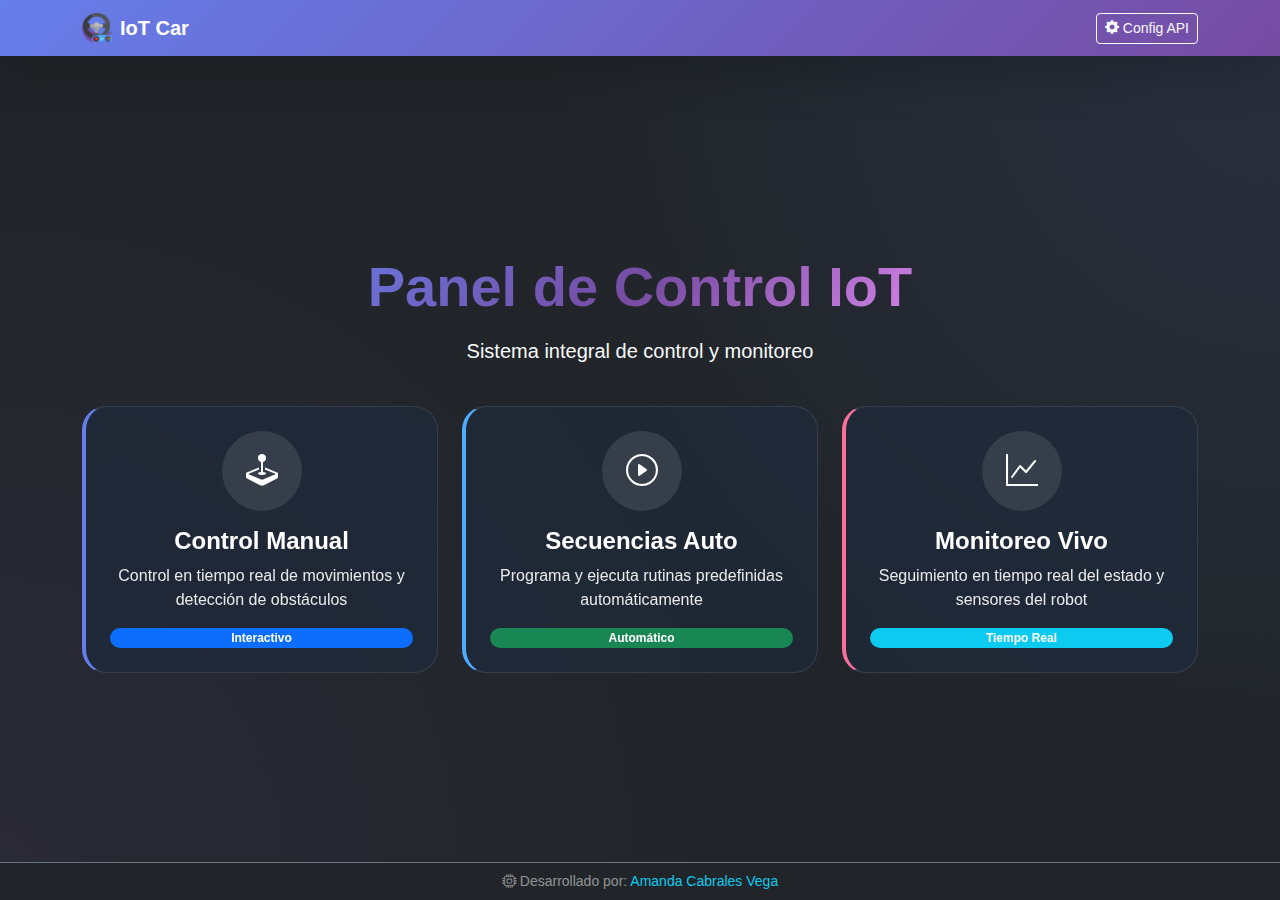
<file: index.html>
<!DOCTYPE html>
<html lang="es">
<head>
  <meta charset="UTF-8">
  <meta name="viewport" content="width=device-width, initial-scale=1, maximum-scale=1, user-scalable=no">
  <title>IoT Car - Panel Principal</title>
  
  <link href="https://cdn.jsdelivr.net/npm/bootstrap@5.3.2/dist/css/bootstrap.min.css" rel="stylesheet">
  <link rel="stylesheet" href="https://cdn.jsdelivr.net/npm/bootstrap-icons@1.11.0/font/bootstrap-icons.css">
  <link rel="stylesheet" href="css/styles.css">
  <link rel="icon" type="image/png" href="imagenes/carreras.png">
</head>
<body class="bg-dark text-white">

  <nav class="navbar navbar-expand-lg navbar-dark bg-gradient-primary shadow-lg">
    <div class="container">
      <a class="navbar-brand fw-bold d-flex align-items-center" href="#">
        <img src="imagenes/carreras.png" alt="IoT Car" width="30" height="30" class="me-2">
        IoT Car
      </a>
      <button class="btn btn-outline-light btn-sm" data-bs-toggle="modal" data-bs-target="#configModal">
        <i class="bi bi-gear-fill me-1"></i>Config API
      </button>
    </div>
  </nav>

  <main class="hero-section">
    <div class="container h-100 d-flex flex-column justify-content-center py-4">
      
      <div class="row justify-content-center text-center mb-4">
        <div class="col-lg-8">
          <h1 class="display-4 fw-bold gradient-text">Panel de Control IoT</h1>
          <p class="lead text-light">Sistema integral de control y monitoreo</p>
        </div>
      </div>

      <div class="row g-4 justify-content-center">
        
        <div class="col-12 col-md-6 col-lg-4">
          <a href="control.html" class="text-decoration-none">
            <div class="card navigation-card control-card p-4 text-center">
              <div class="icon-wrapper mb-3"><i class="bi bi-joystick"></i></div>
              <h3 class="h4">Control Manual</h3>
              <p class="mb-3">Control en tiempo real de movimientos y detección de obstáculos</p>
              <span class="badge bg-primary rounded-pill">Interactivo</span>
            </div>
          </a>
        </div>

        <div class="col-12 col-md-6 col-lg-4">
          <a href="demo.html" class="text-decoration-none">
            <div class="card navigation-card demo-card p-4 text-center">
              <div class="icon-wrapper mb-3"><i class="bi bi-play-circle"></i></div>
              <h3 class="h4">Secuencias Auto</h3>
              <p class="mb-3">Programa y ejecuta rutinas predefinidas automáticamente</p>
              <span class="badge bg-success rounded-pill">Automático</span>
            </div>
          </a>
        </div>

        <div class="col-12 col-md-6 col-lg-4">
          <a href="monitor.html" class="text-decoration-none">
            <div class="card navigation-card monitor-card p-4 text-center">
              <div class="icon-wrapper mb-3"><i class="bi bi-graph-up"></i></div>
              <h3 class="h4">Monitoreo Vivo</h3>
              <p class="mb-3">Seguimiento en tiempo real del estado y sensores del robot</p>
              <span class="badge bg-info rounded-pill">Tiempo Real</span>
            </div>
          </a>
        </div>

      </div>
    </div>
  </main>

  <footer class="bg-dark border-top border-secondary py-2">
    <div class="container">
      <div class="text-center">
        <p class="mb-0 small text-white-50">
          <i class="bi bi-cpu me-1"></i>Desarrollado por: 
          <span class="text-info">Amanda Cabrales Vega</span>
        </p>
      </div>
    </div>
  </footer>

  <div class="modal fade" id="configModal" tabindex="-1">
    <div class="modal-dialog modal-dialog-centered">
      <div class="modal-content bg-dark text-white border-0 shadow-lg">
        <div class="modal-header border-secondary">
          <h5 class="modal-title"><i class="bi bi-server me-2"></i>Configurar API</h5>
          <button type="button" class="btn-close btn-close-white" data-bs-dismiss="modal"></button>
        </div>
        <div class="modal-body">
          <div class="mb-3">
            <label for="apiInput" class="form-label">URL del Servidor</label>
            <input type="text" id="apiInput" class="form-control bg-secondary border-dark text-white" placeholder="http://IP:5500">
          </div>
        </div>
        <div class="modal-footer border-secondary">
          <button type="button" class="btn btn-outline-light btn-sm" data-bs-dismiss="modal">Cancelar</button>
          <button id="btnSaveApi" class="btn btn-primary btn-sm">Guardar</button>
        </div>
      </div>
    </div>
  </div>

  <script type="module">
    import { getApiBase, setApiBase } from "./js/config.js";

    const apiInput = document.getElementById("apiInput");
    if(typeof getApiBase === 'function') {
        apiInput.value = getApiBase();
    }

    document.getElementById("btnSaveApi").addEventListener("click", () => {
      if(typeof setApiBase === 'function') {
          setApiBase(apiInput.value);
      }
      const modal = bootstrap.Modal.getInstance(document.getElementById('configModal'));
      modal.hide();
    });
  </script>

  <script src="https://cdn.jsdelivr.net/npm/bootstrap@5.3.2/dist/js/bootstrap.bundle.min.js"></script>
</body>
</html>
</file>
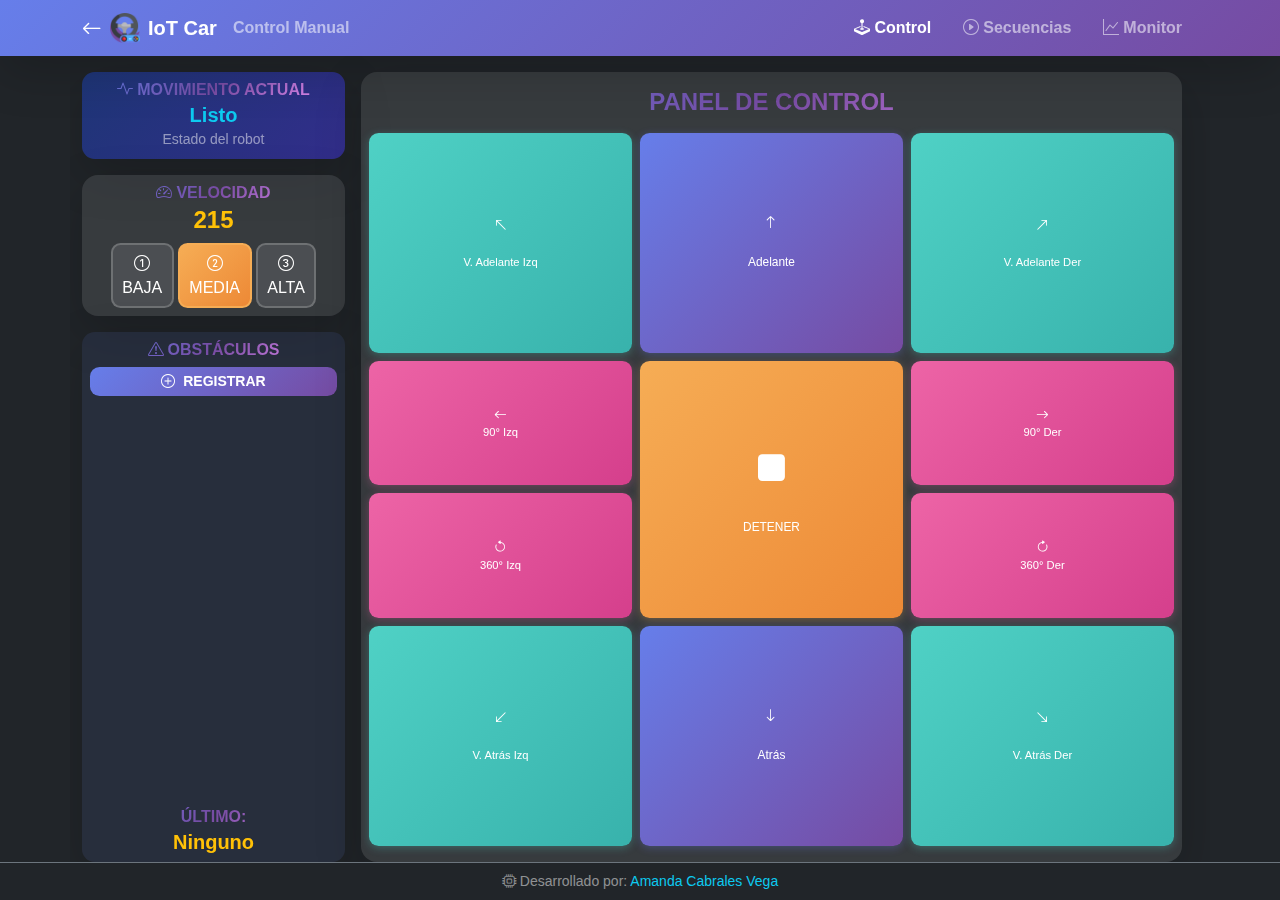
<file: control.html>
<!DOCTYPE html>
<html lang="es">
<head>
  <meta charset="UTF-8">
  <meta name="viewport" content="width=device-width, initial-scale=1, maximum-scale=1, user-scalable=no">
  <title>Control - IoT Carbot</title>

  <link href="https://cdn.jsdelivr.net/npm/bootstrap@5.3.2/dist/css/bootstrap.min.css" rel="stylesheet">
  <link rel="stylesheet" href="https://cdn.jsdelivr.net/npm/bootstrap-icons@1.11.0/font/bootstrap-icons.css">
  <link rel="stylesheet" href="css/styles.css">
  <link rel="icon" type="image/png" href="imagenes/carreras.png">
</head>

<body class="bg-dark text-white">

  <nav class="navbar navbar-expand-lg navbar-dark bg-gradient-primary shadow-lg">
    <div class="container">
      <a class="navbar-brand fw-bold d-flex align-items-center" href="index.html">
        <i class="bi bi-arrow-left me-2"></i>
        <img src="imagenes/carreras.png" alt="IoT Car" width="30" height="30" class="me-2">
        IoT Car
      </a>
      <span class="navbar-text fw-bold d-none d-lg-block">Control Manual</span>
      
      <div class="navbar-nav ms-auto">
        <a class="nav-link active fw-bold mx-2" href="control.html"><i class="bi bi-joystick me-1"></i>Control</a>
        <a class="nav-link fw-bold mx-2" href="demo.html"><i class="bi bi-play-circle me-1"></i>Secuencias</a>
        <a class="nav-link fw-bold mx-2" href="monitor.html"><i class="bi bi-graph-up me-1"></i>Monitor</a>
      </div>
    </div>
  </nav>

  <main class="container py-3 d-flex flex-column justify-content-center h-100">
    
    <div class="row g-3 w-100" style="flex: 1; max-height: 850px;">
      
      <div class="col-lg-3 mb-3 mb-lg-0 d-flex flex-column gap-3 h-100">
        
        <section class="flex-shrink-0">
          <div class="card status-card glass-card border-0 shadow-lg">
            <div class="card-body text-center p-2">
              <h6 class="fw-bold mb-1 gradient-text"><i class="bi bi-activity me-1"></i>MOVIMIENTO ACTUAL</h6>
              <div id="currentMove" class="h5 fw-bold text-info mb-0">Listo</div>
              <small class="text-white-50">Estado del robot</small>
            </div>
          </div>
        </section>

        <section class="flex-shrink-0">
          <div class="card glass-card border-0 shadow-lg">
            <div class="card-body p-2">
              <div class="text-center mb-1">
                <h6 class="fw-bold gradient-text mb-1"><i class="bi bi-speedometer2 me-1"></i>VELOCIDAD</h6>
                <div id="currentSpeedDisplay" class="h4 fw-bold text-warning mb-0">215</div>
              </div>
              <div class="d-flex justify-content-center align-items-center gap-1 mt-2">
                <button class="btn speed-btn speed-low compact-btn" data-speed="175">
                  <div class="speed-icon compact-icon"><i class="bi bi-1-circle"></i></div>
                  <div class="speed-info compact-info"><div class="speed-label">BAJA</div></div>
                </button>
                <button class="btn speed-btn speed-medium active-speed compact-btn" data-speed="215">
                  <div class="speed-icon compact-icon"><i class="bi bi-2-circle"></i></div>
                  <div class="speed-info compact-info"><div class="speed-label">MEDIA</div></div>
                </button>
                <button class="btn speed-btn speed-high compact-btn" data-speed="255">
                  <div class="speed-icon compact-icon"><i class="bi bi-3-circle"></i></div>
                  <div class="speed-info compact-info"><div class="speed-label">ALTA</div></div>
                </button>
              </div>
            </div>
          </div>
        </section>

        <section class="flex-grow-1 d-flex flex-column min-h-0">
          <div class="card obstacle-card glass-card border-0 shadow-lg h-100">
            <div class="card-body p-2 d-flex flex-column justify-content-center">
              <h6 class="fw-bold mb-2 gradient-text text-center"><i class="bi bi-exclamation-triangle me-1"></i>OBSTÁCULOS</h6>
              
              <div class="text-center mb-2">
                <button id="btnAddObstacle" class="btn obstacle-btn fw-bold px-2 py-1 btn-sm w-100">
                  <i class="bi bi-plus-circle me-1"></i> REGISTRAR
                </button>
              </div>
              
              <div class="text-center mt-auto">
                <h6 class="fw-bold gradient-text mb-1">ÚLTIMO:</h6>
                <div id="lastObstacle" class="text-warning fw-bold h5 mb-0">Ninguno</div>
              </div>
            </div>
          </div>
        </section>
      </div>

      <div class="col-lg-9 h-100">
        <section class="h-100">
          <div class="card glass-card border-0 shadow-lg h-100">
            <div class="card-body p-3 d-flex flex-column">
              <h4 class="fw-bold mb-3 gradient-text text-center flex-shrink-0">PANEL DE CONTROL</h4>
              
              <div class="d-flex flex-column flex-grow-1 justify-content-evenly gap-2">
                
                <div class="row justify-content-center flex-grow-1">
                  <div class="col-4 text-center px-1">
                    <button class="btn btn-control-directional w-100 h-100" data-move="5">
                      <i class="bi bi-arrow-up-left"></i><br><small>V. Adelante Izq</small>
                    </button>
                  </div>
                  <div class="col-4 text-center px-1">
                    <button class="btn btn-control-primary w-100 h-100" data-move="1">
                      <i class="bi bi-arrow-up"></i><br><small>Adelante</small>
                    </button>
                  </div>
                  <div class="col-4 text-center px-1">
                    <button class="btn btn-control-directional w-100 h-100" data-move="4">
                      <i class="bi bi-arrow-up-right"></i><br><small>V. Adelante Der</small>
                    </button>
                  </div>
                </div>

                <div class="row justify-content-center align-items-center flex-grow-1">
                  <div class="col-4 text-center px-1 h-100 d-flex flex-column gap-2">
                    <button class="btn btn-control-rotation w-100 flex-grow-1" data-move="9">
                      <i class="bi bi-arrow-left"></i><small>90° Izq</small>
                    </button>
                    <button class="btn btn-control-rotation w-100 flex-grow-1" data-move="11">
                      <i class="bi bi-arrow-counterclockwise"></i><small>360° Izq</small>
                    </button>
                  </div>
                  
                  <div class="col-4 text-center px-1 h-100">
                    <button class="btn btn-control-danger w-100 h-100" data-move="3">
                      <i class="bi bi-stop-fill display-5"></i><br><small>DETENER</small>
                    </button>
                  </div>
                  
                  <div class="col-4 text-center px-1 h-100 d-flex flex-column gap-2">
                    <button class="btn btn-control-rotation w-100 flex-grow-1" data-move="8">
                      <i class="bi bi-arrow-right"></i><small>90° Der</small>
                    </button>
                    <button class="btn btn-control-rotation w-100 flex-grow-1" data-move="10">
                      <i class="bi bi-arrow-clockwise"></i><small>360° Der</small>
                    </button>
                  </div>
                </div>

                <div class="row justify-content-center flex-grow-1">
                  <div class="col-4 text-center px-1">
                    <button class="btn btn-control-directional w-100 h-100" data-move="7">
                      <i class="bi bi-arrow-down-left"></i><br><small>V. Atrás Izq</small>
                    </button>
                  </div>
                  <div class="col-4 text-center px-1">
                    <button class="btn btn-control-primary w-100 h-100" data-move="2">
                      <i class="bi bi-arrow-down"></i><br><small>Atrás</small>
                    </button>
                  </div>
                  <div class="col-4 text-center px-1">
                    <button class="btn btn-control-directional w-100 h-100" data-move="6">
                      <i class="bi bi-arrow-down-right"></i><br><small>V. Atrás Der</small>
                    </button>
                  </div>
                </div>
                
              </div> </div>
          </div>
        </section>
      </div>
    </div>
  </main>

  <footer class="bg-dark border-top border-secondary py-2 mt-auto">
    <div class="container text-center">
      <p class="mb-0 small text-white-50">
        <i class="bi bi-cpu me-1"></i>Desarrollado por: <span class="text-info">Amanda Cabrales Vega</span>
      </p>
    </div>
  </footer>

  <script src="https://cdn.socket.io/4.7.5/socket.io.min.js"></script>
  <script type="module" src="js/control.js"></script>
  <script src="https://cdn.jsdelivr.net/npm/bootstrap@5.3.2/dist/js/bootstrap.bundle.min.js"></script>
  
  <style>
    @media (max-width: 768px) {
      .btn-control-primary small, 
      .btn-control-directional small, 
      .btn-control-rotation small,
      .btn-control-danger small {
        font-size: 0.65rem;
      }
      .bi { font-size: 1.2rem; }
      .display-5 { font-size: 2rem; }
    }
  </style>

</body>
</html>
</file>
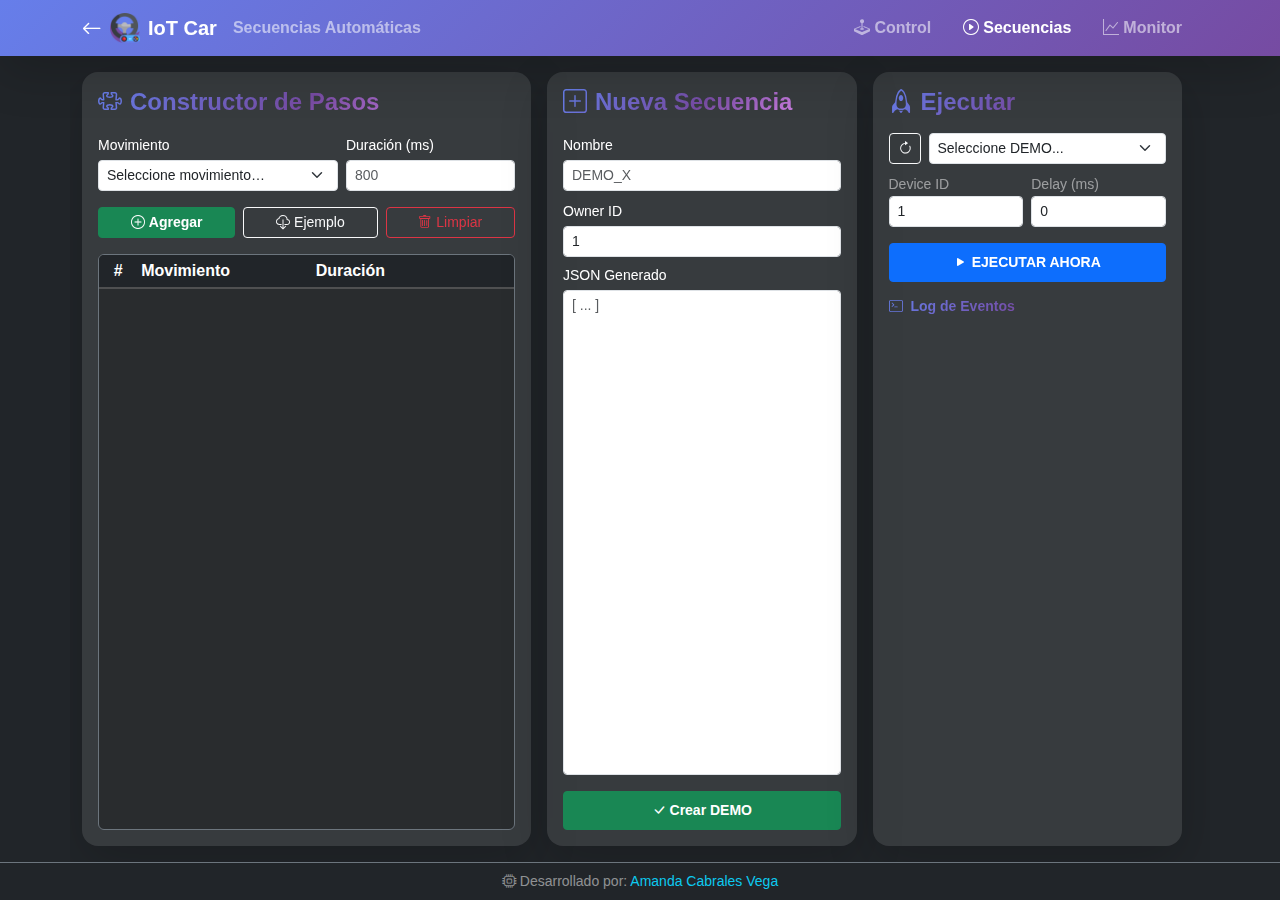
<file: demo.html>
<!DOCTYPE html>
<html lang="es">
<head>
  <meta charset="UTF-8" />
  <meta name="viewport" content="width=device-width, initial-scale=1, maximum-scale=1, user-scalable=no" />
  <title>Secuencias Automáticas - IoT Car</title>

  <link href="https://cdn.jsdelivr.net/npm/bootstrap@5.3.2/dist/css/bootstrap.min.css" rel="stylesheet"/>
  <link rel="stylesheet" href="https://cdn.jsdelivr.net/npm/bootstrap-icons@1.11.0/font/bootstrap-icons.css">
  <link rel="stylesheet" href="css/styles.css" />
  <link rel="icon" type="image/png" href="imagenes/carreras.png">

  <style>
    /* Layout Fullscreen sin scroll global */
    html, body {
      height: 100%;
      margin: 0;
      padding: 0;
      overflow: hidden;
    }
    body {
      display: flex;
      flex-direction: column;
    }
    /* Scroll interno para secciones específicas */
    .seccion-secuencia-scroll {
      overflow-y: auto; 
      min-height: 0; /* Necesario para Flexbox */
    }
    /* Estilos Scrollbar */
    .seccion-secuencia-scroll::-webkit-scrollbar { width: 8px; }
    .seccion-secuencia-scroll::-webkit-scrollbar-track { background: rgba(0,0,0,0.1); }
    .seccion-secuencia-scroll::-webkit-scrollbar-thumb {
      background: rgba(255,255,255,0.3);
      border-radius: 4px;
    }
    .seccion-secuencia-scroll::-webkit-scrollbar-thumb:hover { background: rgba(255,255,255,0.5); }
  </style>
</head>
<body class="bg-dark text-white">

  <nav class="navbar navbar-expand-lg navbar-dark bg-gradient-primary shadow-lg flex-shrink-0">
    <div class="container">
      <a class="navbar-brand fw-bold d-flex align-items-center" href="index.html">
        <i class="bi bi-arrow-left me-2"></i>
        <img src="imagenes/carreras.png" alt="IoT Car" width="30" height="30" class="me-2">
        <span class="d-none d-sm-inline">IoT Car</span>
      </a>
      <span class="navbar-text fw-bold d-none d-lg-block">Secuencias Automáticas</span>
      
      <div class="navbar-nav ms-auto">
        <a class="nav-link fw-bold mx-2" href="control.html"><i class="bi bi-joystick me-1"></i>Control</a>
        <a class="nav-link active fw-bold mx-2" href="demo.html"><i class="bi bi-play-circle me-1"></i>Secuencias</a>
        <a class="nav-link fw-bold mx-2" href="monitor.html"><i class="bi bi-graph-up me-1"></i>Monitor</a>
      </div>
    </div>
  </nav>

  <main class="container py-3 d-flex flex-column flex-grow-1 overflow-hidden">
    <div class="row g-3 w-100 h-100">
      
      <div class="col-lg-5 h-100 d-flex flex-column">
        <div class="card glass-card border-0 shadow-lg h-100">
          <div class="card-body d-flex flex-column p-3 h-100">
            
            <h4 class="fw-bold mb-3 gradient-text flex-shrink-0">
              <i class="bi bi-puzzle me-2"></i>Constructor de Pasos
            </h4>

            <div class="row g-2 align-items-end mb-3 flex-shrink-0">
              <div class="col-7">
                <label class="form-label text-white small mb-1">Movimiento</label>
                <select id="selMove" class="form-select form-select-sm">
                  <option disabled selected value="">Seleccione...</option>
                </select>
              </div>
              <div class="col-5">
                <label class="form-label text-white small mb-1">Duración (ms)</label>
                <input id="inpDuration" type="number" class="form-control form-control-sm" min="100" step="100" placeholder="800" />
              </div>
            </div>

            <div class="d-flex gap-2 mb-3 flex-shrink-0">
              <button id="btnAddStep" class="btn btn-success btn-sm fw-bold flex-fill">
                <i class="bi bi-plus-circle me-1"></i>Agregar
              </button>
              <button id="btnLoadExample" class="btn btn-outline-light btn-sm flex-fill">
                <i class="bi bi-cloud-download me-1"></i>Ejemplo
              </button>
              <button id="btnClearSteps" class="btn btn-outline-danger btn-sm flex-fill">
                <i class="bi bi-trash me-1"></i>Limpiar
              </button>
            </div>

            <div class="table-responsive flex-grow-1 border rounded border-secondary bg-black bg-opacity-25 seccion-secuencia-scroll">
              <table class="table table-dark table-striped table-sm align-middle mb-0 table-sticky-header">
                <thead>
                  <tr>
                    <th style="width: 10%;" class="text-center">#</th>
                    <th style="width: 45%;">Movimiento</th>
                    <th style="width: 20%;">Duración</th>
                    <th style="width: 25%; min-width: 120px;"></th> 
                  </tr>
                </thead>
                <tbody id="tblSteps"></tbody>
              </table>
            </div>

          </div>
        </div>
      </div>

      <div class="col-lg-7 h-100 d-flex flex-column">
        <div class="row h-100 g-3">
          
          <div class="col-md-6 h-100 d-flex flex-column">
            <div class="card glass-card border-0 shadow-lg h-100">
              <div class="card-body d-flex flex-column p-3">
                <h4 class="fw-bold mb-3 gradient-text flex-shrink-0">
                  <i class="bi bi-plus-square me-2"></i>Nueva Secuencia
                </h4>
                
                <div class="mb-2">
                  <label class="form-label text-white small mb-1">Nombre</label>
                  <input id="inpDemoName" type="text" class="form-control form-control-sm" placeholder="DEMO_X" />
                </div>
                
                <div class="mb-2">
                  <label class="form-label text-white small mb-1">Owner ID</label>
                  <input id="inpOwnerDevice" type="number" class="form-control form-control-sm" min="1" value="1" />
                </div>
                
                <div class="mb-2 flex-grow-1 d-flex flex-column min-h-0">
                  <label class="form-label text-white small mb-1">JSON Generado</label>
                  <textarea id="taStepsJson" class="form-control form-control-sm flex-grow-1" style="resize: none;" readonly placeholder="[ ... ]"></textarea>
                </div>
                
                <div class="mt-auto pt-2">
                  <button id="btnCreateDemo" class="btn btn-success btn-sm fw-bold w-100 py-2">
                    <i class="bi bi-check-lg me-1"></i>Crear DEMO
                  </button>
                </div>
              </div>
            </div>
          </div>

          <div class="col-md-6 h-100 d-flex flex-column">
            <div class="card glass-card border-0 shadow-lg h-100">
              <div class="card-body d-flex flex-column p-3">
                <h4 class="fw-bold mb-3 gradient-text flex-shrink-0">
                  <i class="bi bi-rocket me-2"></i>Ejecutar
                </h4>

                <div class="d-flex gap-2 mb-2 align-items-center">
                  <button id="btnRefreshDemos" class="btn btn-outline-light btn-sm">
                    <i class="bi bi-arrow-clockwise"></i>
                  </button>
                  <select id="selDemo" class="form-select form-select-sm flex-grow-1">
                    <option disabled selected value="">Seleccione DEMO...</option>
                  </select>
                </div>

                <div class="row g-2 mb-3">
                  <div class="col-6">
                    <label class="small text-white-50">Device ID</label>
                    <input id="inpRunDevice" type="number" class="form-control form-control-sm" value="1" />
                  </div>
                  <div class="col-6">
                    <label class="small text-white-50">Delay (ms)</label>
                    <input id="inpRunDelay" type="number" class="form-control form-control-sm" value="0" />
                  </div>
                </div>

                <button id="btnRunDemo" class="btn btn-primary btn-sm fw-bold w-100 mb-3 py-2">
                  <i class="bi bi-play-fill me-1"></i>EJECUTAR AHORA
                </button>

                <div class="d-flex flex-column flex-grow-1 min-h-0">
                  <h5 class="fw-bold mb-1 gradient-text small">
                    <i class="bi bi-terminal me-2"></i>Log de Eventos
                  </h5>
                  <div id="demoLog" class="log-container flex-grow-1 seccion-secuencia-scroll">
                  </div>
                </div>

              </div>
            </div>
          </div>

        </div>
      </div>
    </div>
  </main>

 <footer class="bg-dark border-top border-secondary py-2 flex-shrink-0">
    <div class="container">
      <div class="text-center">
        <p class="mb-0 small text-white-50">
          <i class="bi bi-cpu me-1"></i>Desarrollado por: 
          <span class="text-info">Amanda Cabrales Vega</span>
        </p>
      </div>
    </div>
  </footer>

  <script src="https://cdn.socket.io/4.7.5/socket.io.min.js"></script>
  <script type="module">
    import { demo } from "./js/api.js";
    async function refreshDemos() {
      try {
          const owner = document.getElementById('inpOwnerDevice')?.value || 1;
      } catch(e) {}
    }
    document.addEventListener("DOMContentLoaded", refreshDemos);
  </script>
  <script type="module" src="./js/demo.js"></script>
  <script src="https://cdn.jsdelivr.net/npm/bootstrap@5.3.2/dist/js/bootstrap.bundle.min.js"></script>

</body>
</html>
</file>
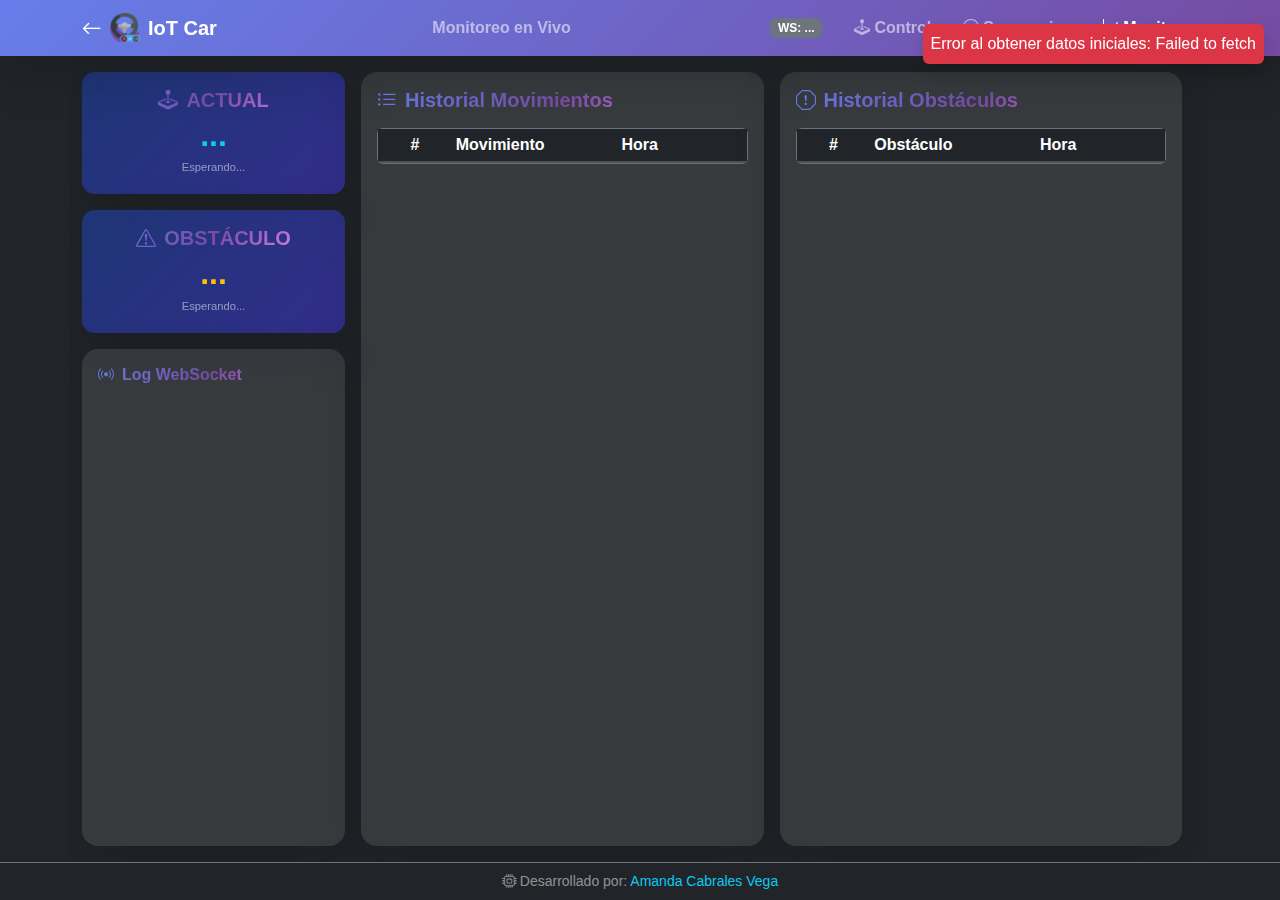
<file: monitor.html>
<!DOCTYPE html>
<html lang="es">
<head>
  <meta charset="UTF-8">
  <meta name="viewport" content="width=device-width, initial-scale=1, maximum-scale=1, user-scalable=no">
  <title>Monitoreo en Vivo - IoT Car</title>

  <link href="https://cdn.jsdelivr.net/npm/bootstrap@5.3.2/dist/css/bootstrap.min.css" rel="stylesheet">
  <link rel="stylesheet" href="https://cdn.jsdelivr.net/npm/bootstrap-icons@1.11.0/font/bootstrap-icons.css">
  <link rel="stylesheet" href="css/styles.css">
  <link rel="icon" type="image/png" href="imagenes/carreras.png">
  
  <style>
      /* Ajuste para scroll interno en logs */
      .log-container { min-height: 0; }
  </style>
</head>
<body class="bg-dark text-white">

  <nav class="navbar navbar-expand-lg navbar-dark bg-gradient-primary shadow-lg flex-shrink-0">
    <div class="container">
      <a class="navbar-brand fw-bold d-flex align-items-center" href="index.html">
        <i class="bi bi-arrow-left me-2"></i>
        <img src="imagenes/carreras.png" alt="IoT Car" width="30" height="30" class="me-2">
        <span class="d-none d-sm-inline">IoT Car</span>
      </a>
      <span class="navbar-text fw-bold d-none d-lg-block">Monitoreo en Vivo</span>
      
      <div class="d-flex align-items-center gap-3">
        <span id="wsStatus" class="badge bg-secondary d-flex align-items-center">
          <i class="bi bi-circle-fill me-1" style="font-size: 0.6rem;"></i>WS: OFF
        </span>
        
        <div class="navbar-nav d-flex flex-row">
          <a class="nav-link fw-bold mx-2" href="control.html"><i class="bi bi-joystick me-1"></i>Control</a>
          <a class="nav-link fw-bold mx-2" href="demo.html"><i class="bi bi-play-circle me-1"></i>Secuencias</a>
          <a class="nav-link active fw-bold mx-2" href="monitor.html"><i class="bi bi-graph-up me-1"></i>Monitor</a>
        </div>
      </div>
    </div>
  </nav>

  <main class="container py-3 d-flex flex-column flex-grow-1 overflow-hidden">
    <div class="row g-3 w-100 h-100"> 
      
      <div class="col-lg-3 h-100 d-flex flex-column gap-3">
        
        <div class="card status-card glass-card border-0 shadow-lg flex-shrink-0">
          <div class="card-body p-3 text-center">
            <h5 class="fw-bold mb-1 gradient-text"><i class="bi bi-joystick me-2"></i>ACTUAL</h5>
            <div class="h2 text-info fw-bold mb-0" id="liveMove">...</div>
            <small id="liveMoveTime" class="text-white-50" style="font-size: 0.7rem;">Esperando...</small>
          </div>
        </div>

        <div class="card status-card glass-card border-0 shadow-lg flex-shrink-0">
          <div class="card-body p-3 text-center">
            <h5 class="fw-bold mb-1 gradient-text"><i class="bi bi-exclamation-triangle me-2"></i>OBSTÁCULO</h5>
            <div class="h2 text-warning fw-bold mb-0" id="liveObs">...</div>
            <small id="liveObsTime" class="text-white-50" style="font-size: 0.7rem;">Esperando...</small>
          </div>
        </div>
        
        <div class="card glass-card border-0 shadow-lg flex-grow-1 d-flex flex-column min-h-0">
          <div class="card-body d-flex flex-column p-3 h-100">
            <h6 class="fw-bold mb-2 gradient-text flex-shrink-0">
              <i class="bi bi-broadcast me-2"></i>Log WebSocket
            </h6>
            <div id="wsLog" class="log-container flex-grow-1 seccion-secuencia-scroll"></div>
          </div>
        </div>
        
      </div>

      <div class="col-lg-9 h-100">
        <div class="row h-100 g-3">
          
          <div class="col-lg-6 h-100">
            <div class="card glass-card border-0 shadow-lg h-100 d-flex flex-column">
              <div class="card-body d-flex flex-column p-3 h-100">
                <h5 class="fw-bold mb-3 gradient-text flex-shrink-0">
                  <i class="bi bi-list-ul me-2"></i>Historial Movimientos
                </h5>
                <div class="flex-shrink-1 border rounded border-secondary bg-black bg-opacity-25 seccion-secuencia-scroll">
                  <table class="table table-dark table-striped table-sm align-middle mb-0 table-sticky-header">
                    <thead>
                      <tr>
                        <th style="width: 20%;" class="text-center">#</th>
                        <th style="width: 45%;">Movimiento</th>
                        <th style="width: 35%;">Hora</th>
                      </tr>
                    </thead>
                    <tbody id="tblMoveLog"></tbody>
                  </table>
                </div>
              </div>
            </div>
          </div>

          <div class="col-lg-6 h-100">
            <div class="card glass-card border-0 shadow-lg h-100 d-flex flex-column">
              <div class="card-body d-flex flex-column p-3 h-100">
                <h5 class="fw-bold mb-3 gradient-text flex-shrink-0">
                  <i class="bi bi-exclamation-octagon me-2"></i>Historial Obstáculos
                </h5>
                <div class="flex-shrink-1 border rounded border-secondary bg-black bg-opacity-25 seccion-secuencia-scroll">
                  <table class="table table-dark table-striped table-sm align-middle mb-0 table-sticky-header">
                    <thead>
                      <tr>
                        <th style="width: 20%;" class="text-center">#</th>
                        <th style="width: 45%;">Obstáculo</th>
                        <th style="width: 35%;">Hora</th>
                      </tr>
                    </thead>
                    <tbody id="tblObsLog"></tbody>
                  </table>
                </div>
              </div>
            </div>
          </div>

        </div>
      </div>
    </div>
  </main>

  <footer class="bg-dark border-top border-secondary py-2 flex-shrink-0">
    <div class="container">
      <div class="text-center">
        <p class="mb-0 small text-white-50">
          <i class="bi bi-cpu me-1"></i>Desarrollado por: 
          <span class="text-info">Amanda Cabrales Vega</span>
        </p>
      </div>
    </div>
  </footer>

  <script src="https://cdn.socket.io/4.7.5/socket.io.min.js"></script>
  <script type="module" src="js/monitor.js"></script>
  <script src="https://cdn.jsdelivr.net/npm/bootstrap@5.3.2/dist/js/bootstrap.bundle.min.js"></script>

</body>
</html>
</file>
<file: css/styles.css>
/* =====================================================
   IoT CARBOT — Estilos Globales
===================================================== */

:root {
  /* Gradientes */
  --primary-gradient: linear-gradient(135deg, #667eea 0%, #764ba2 100%);
  --success-gradient: linear-gradient(135deg, #4facfe 0%, #00f2fe 100%);
  --danger-gradient: linear-gradient(135deg, #fa709a 0%, #fee140 100%);
  
  /* Fondos */
  --dark-bg: #0f172a;
  --darker-bg: #0a0f1c;
  --card-bg: rgba(30, 41, 59, 0.7);
  --glass-bg: rgba(255, 255, 255, 0.1);
  
  /* Colores de componentes */
  --primary-blue: #667eea;
  --primary-purple: #764ba2;
  --accent-teal: #4fd1c5;
  --accent-pink: #ed64a6;
  --warning-amber: #f6ad55;
  --danger-coral: #fc8181;
}

/* --- Estructura Layout (App Fullscreen) --- */
html, body {
  height: 100dvh;
  width: 100vw;
  margin: 0;
  padding: 0;
  overflow: hidden !important; /* Bloquea scroll global */
  background: var(--darker-bg) !important;
  color: #fff;
  font-family: 'Inter', 'Segoe UI', sans-serif;
  display: flex;
  flex-direction: column;
}

nav.navbar, footer {
  flex-shrink: 0;
  z-index: 1000;
}

main {
  flex: 1;
  display: flex;
  flex-direction: column;
  overflow-y: auto; /* Scroll interno */
  overflow-x: hidden;
  position: relative;
  width: 100%;
  padding-top: 1rem;
  padding-bottom: 0.5rem;
}

.h-100-responsive {
  height: 100%;
}

/* --- Estilos Visuales Generales --- */
.gradient-text {
  background: linear-gradient(135deg, #667eea, #764ba2, #f093fb);
  -webkit-background-clip: text;
  -webkit-text-fill-color: transparent;
  background-clip: text;
}

.bg-gradient-primary {
  background: linear-gradient(135deg, #667eea 0%, #764ba2 100%) !important;
}

.hero-section {
  background: radial-gradient(circle at top right, rgba(102, 126, 234, 0.1), transparent 50%),
              radial-gradient(circle at bottom left, rgba(118, 75, 162, 0.1), transparent 50%);
}

.hero-section h1 {
  font-size: clamp(2rem, 5vw, 3.5rem) !important; 
  line-height: 1.2;
  margin-bottom: 1rem !important;
}

/* --- Tarjetas (Glassmorphism) --- */
.glass-card {
  background: var(--glass-bg);
  backdrop-filter: blur(10px);
  border: 1px solid rgba(255, 255, 255, 0.1);
  border-radius: 1rem;
  box-shadow: 0 8px 32px rgba(0, 0, 0, 0.3);
}

.status-card {
  background: linear-gradient(135deg, rgba(30, 58, 138, 0.8), rgba(55, 48, 163, 0.8)) !important;
  backdrop-filter: blur(10px);
  border-radius: 0.8rem;
  border: 1px solid rgba(255,255,255,0.1);
}

.obstacle-card {
  background: rgba(102, 126, 234, 0.1) !important;
  backdrop-filter: blur(10px);
  border-radius: 0.8rem;
  border: 1px solid rgba(102, 126, 234, 0.3);
}

/* Tarjetas de Navegación (Index) */
.navigation-card {
  background: var(--card-bg);
  backdrop-filter: blur(10px);
  border: 1px solid rgba(255, 255, 255, 0.1);
  border-radius: 1.5rem;
  transition: all 0.3s ease;
  height: 100%;
  position: relative;
  overflow: hidden;
  color: #ffffff !important;
}

.navigation-card h3 {
  color: #ffffff !important;
  font-weight: 700;
  background: none !important;
  -webkit-text-fill-color: #ffffff !important;
}

.navigation-card p {
  color: rgba(255, 255, 255, 0.9) !important;
}

.navigation-card .icon-wrapper {
  color: #ffffff !important;
  background: rgba(255, 255, 255, 0.1);
}

.navigation-card:hover {
  transform: translateY(-5px);
  border-color: rgba(102, 126, 234, 0.5);
  box-shadow: 0 10px 20px rgba(0, 0, 0, 0.3);
}

.control-card { border-left: 4px solid #667eea; }
.demo-card { border-left: 4px solid #4facfe; }
.monitor-card { border-left: 4px solid #fa709a; }

.icon-wrapper {
  width: 80px;
  height: 80px;
  margin: 0 auto;
  border-radius: 50%;
  display: flex;
  align-items: center;
  justify-content: center;
  font-size: 2rem;
}

/* --- Botones de Control --- */
.btn-control-primary,
.btn-control-directional,
.btn-control-rotation,
.btn-control-danger {
  border: none;
  border-radius: 0.6rem;
  color: white !important;
  transition: all 0.3s ease;
  display: flex;
  flex-direction: column;
  justify-content: center;
  align-items: center;
  height: 100%;
}

.btn-control-primary {
  background: linear-gradient(135deg, var(--primary-blue), var(--primary-purple)) !important;
  box-shadow: 0 2px 8px rgba(102, 126, 234, 0.3);
  font-size: 0.85rem;
}

.btn-control-directional {
  background: linear-gradient(135deg, var(--accent-teal), #38b2ac) !important;
  box-shadow: 0 2px 8px rgba(79, 209, 197, 0.3);
  font-size: 0.8rem;
}

.btn-control-rotation {
  background: linear-gradient(135deg, var(--accent-pink), #d53f8c) !important;
  box-shadow: 0 2px 8px rgba(237, 100, 166, 0.3);
  font-size: 0.8rem;
}

.btn-control-danger {
  background: linear-gradient(135deg, var(--warning-amber), #ed8936) !important;
  box-shadow: 0 2px 8px rgba(246, 173, 85, 0.3);
  font-size: 0.85rem;
}

.btn-control-primary:active,
.btn-control-directional:active,
.btn-control-rotation:active,
.btn-control-danger:active {
  transform: scale(0.95);
}

/* Botón Obstáculo */
.obstacle-btn {
  background: linear-gradient(135deg, var(--primary-blue), var(--primary-purple)) !important;
  border: none;
  border-radius: 0.6rem;
  padding: 0.5rem 1rem;
  color: white !important;
}

/* --- Botones de Velocidad Compactos --- */
.compact-btn {
  background: rgba(255, 255, 255, 0.1) !important;
  border: 2px solid rgba(255, 255, 255, 0.2) !important;
  border-radius: 0.6rem !important;
  padding: 0.4rem 0.6rem !important;
  color: white !important;
  min-width: 60px !important;
  display: flex;
  flex-direction: column;
  align-items: center;
}

.speed-low.active-speed { background: linear-gradient(135deg, #4fd1c5, #38b2ac) !important; border-color: #4fd1c5 !important; }
.speed-medium.active-speed { background: linear-gradient(135deg, #f6ad55, #ed8936) !important; border-color: #f6ad55 !important; }
.speed-high.active-speed { background: linear-gradient(135deg, #fc8181, #f56565) !important; border-color: #fc8181 !important; }

/* --- Tablas (Headers Fijos) --- */
.table-sticky-header th {
  position: sticky;
  top: 0;
  background-color: #212529;
  color: white;
  z-index: 10;
  border-bottom: 2px solid #4f5051;
}

.nowrap-col {
  white-space: nowrap;
}

/* --- Responsive --- */
@media (max-width: 768px) {
  .btn-control-primary i, .btn-control-danger i { font-size: 1.5rem; }
}
</file>
